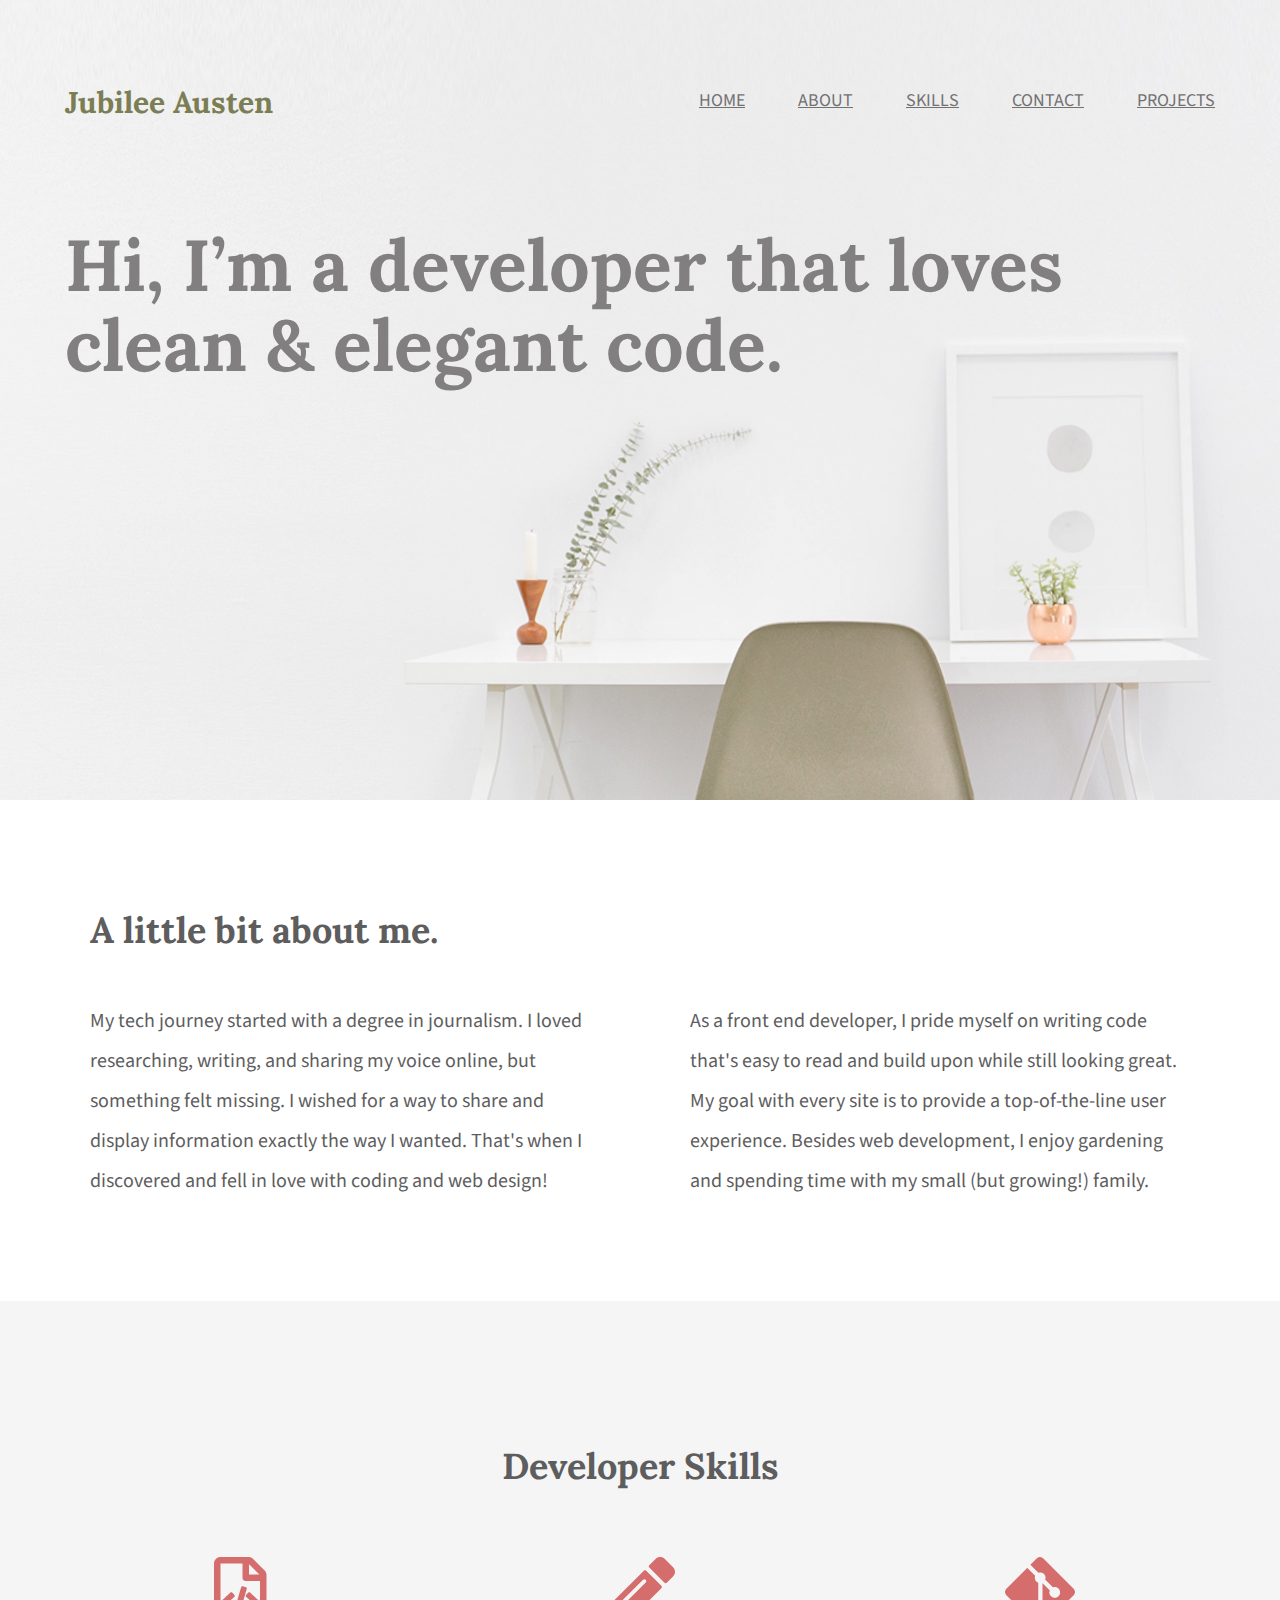
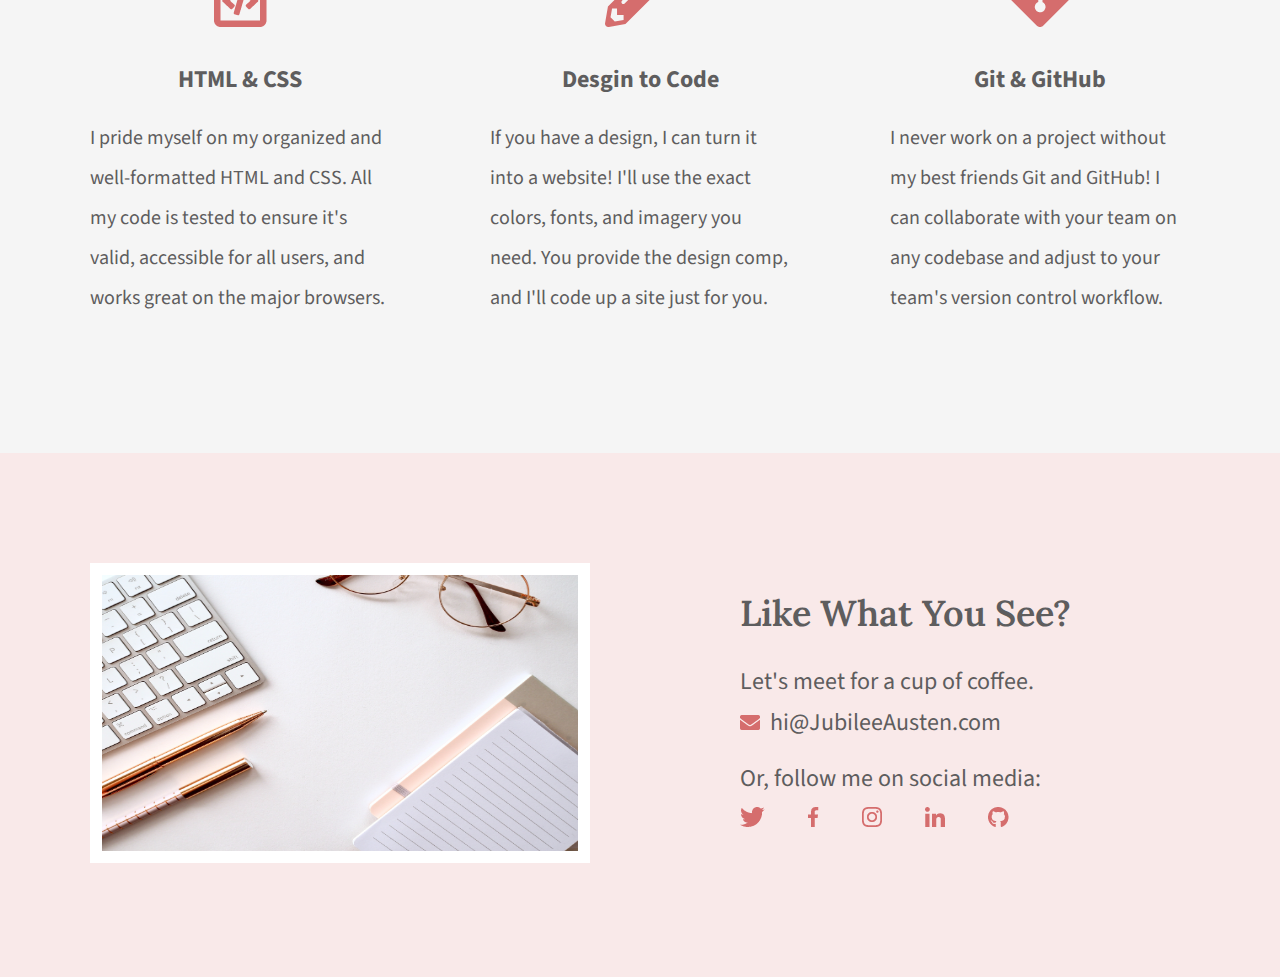
<file: index.html>
<!DOCTYPE html>
<html lang="en">

<head>
    <meta charset="UTF-8">
    <title>Jubilee Austen | Portfolio</title>
    <link rel="stylesheet" href="css/normalize.css">
    <link rel="stylesheet" href="css/main.css">
    <link rel="preconnect" href="https://fonts.googleapis.com">
    <link rel="preconnect" href="https://fonts.gstatic.com" crossorigin>
    <link
        href="https://fonts.googleapis.com/css2?family=Lora:wght@400;600;700&family=Source+Sans+Pro:wght@400;700&display=swap"
        rel="stylesheet">
</head>

<body>
    <header class="homepage-hero">
        <div class="content-wrapper">
            <h1>Jubilee Austen</h1>
            <nav>
                <ul>
                    <li><a href="#">home</a></li>
                    <li><a href="#about">about</a></li>
                    <li><a href="#skills">skills</a></li>
                    <li><a href="#contact">contact</a></li>
                    <li><a href="projects/index.html">projects</a></li>
                </ul>
            </nav>
            <h2>Hi, I’m a developer that loves clean & elegant code.</h2>
        </div>
    </header>
    <main>
        <section id="about">
            <div class="content-wrapper">
                <h2>A little bit about me.</h2>
                <p>My tech journey started with a degree in journalism. I loved researching,
                    writing, and sharing my voice online, but something felt missing. I wished
                    for a way to share and display information exactly the way I wanted. That's
                    when I discovered and fell in love with coding and web design!</p>

                <p>As a front end developer, I pride myself on writing code that's easy to read
                    and build upon while still looking great. My goal with every site is to provide
                    a top-of-the-line user experience. Besides web development, I enjoy
                    gardening and spending time with my small (but growing!) family.</p>
            </div>
        </section>
        <section id="skills">
            <div class="content-wrapper">
                <h2>Developer Skills</h2>
                <div class="skill-list">
                    <img src="img/html-icon.png" alt="html icon">
                    <h3>HTML & CSS</h3>
                    <p>I pride myself on my organized and well-formatted HTML and CSS. All my
                        code is tested to ensure it's valid, accessible for all users, and works great
                        on the major browsers.</p>
                </div>
                <div class="skill-list">
                    <img src="img/pencil-icon.png" alt="pencil icon">
                    <h3>Desgin to Code</h3>
                    <p>If you have a design, I can turn it into a website! I'll use the exact colors,
                        fonts, and imagery you need. You provide the design comp, and I'll code up
                        a site just for you.</p>
                </div>
                <div class="skill-list">
                    <img src="img/git-icon.png" alt="github icon">
                    <h3>Git & GitHub</h3>
                    <p>I never work on a project without my best friends Git and GitHub! I can
                        collaborate with your team on any codebase and adjust to your team's
                        version control workflow.</p>
                </div>
            </div>
        </section>
    </main>
    <footer id="contact">
        <div class="content-wrapper">
            <div class="contact-image">
                <img src="img/jess-bailey-q10VITrVYUM-unsplash.jpg"
                    alt="desktop with keyboard, pen, glasses, and notebook" id="contact-img">
            </div>
            <div class="contact-info">
                <h2>Like What You See?</h2>
                <h3 id="email-header">Let's meet for a cup of coffee.</h3>
                <a href="mailto:hi@JubileeAusten.com"><img src="img/envelope.png" alt="envelope icon"
                        id="envelope">hi@JubileeAusten.com</a>
                <h3 id="socialmedia-header">Or, follow me on social media:</h3>
                <ul>
                    <li><a href="https://twitter.com/home" target="_blank"><img src="img/twitter.png" alt="Twitter
                                icon"></a></li>
                    <li><a href="https://facebook.com" target="_blank"><img src="img/facebook.png"
                                alt="Facebook icon"></a></li>
                    <li><a href="https://instagram.com" target="_blank"><img src="img/instagram.png"
                                alt="Instagram icon"></a></li>
                    <li><a href="https://linkedin.com" target="_blank"><img src="img/linkedin.png"
                                alt="Linkedin icon"></a></li>
                    <li><a href="https://github.com" target="_blank"><img src="img/github.png" alt="Github icon"></a>
                    </li>
                </ul>
            </div>
        </div>
    </footer>
</body>

</html>
</file>
<file: css/main.css>
/****** Global Styles ******/
body {
    font-family: 'Source Sans Pro', sans-serif;
    color: #5E5D5E;
}

.content-wrapper {
    width: 1200px;
    margin: 0 auto;
    overflow: auto;
}






/****** Header Styles ******/
.homepage-hero {
    background: url('../img/full-background.png'), #F9EFEF;
    background-size: cover;
    background-position: center;
    height: 800px;
}

header h1 {
    float: left;
    width: 300px;
    font-family: 'Lora', serif;
    font-size: 30px;
    color: #7B7E54;
    padding: 65px 0 65px 25px;
}

header nav {
    width: 800px;
    float: right;
    text-align: right;
    padding: 75px 25px 75px 0px;
}

nav ul li {
    display: inline-block;
}

nav ul li a {
    text-transform: uppercase;
    font-size: 18px;
    color: #727172;
    padding-left: 50px;
}

header h2 {
    width: 1000px;
    clear: both;
    font-family: 'Lora', serif;
    font-size: 72px;
    line-height: 80px;
    color: #817F80;
    padding: 20px 0 20px 25px;
}

/****** About Styles ******/
#about .content-wrapper {
    padding: 80px 0;
}

#about h2 {
    font-family: 'Lora', serif;
    font-size: 36px;
    padding: 0 50px;
}

#about p {
    float: left;
    width: 500px;
    font-size: 20px;
    line-height: 40px;
    padding-left: 50px;
    padding-right: 50px;
}


/****** Skill Styles ******/
#skills {
    background: #F5F5F5;
    text-align: center;
}

#skills .content-wrapper {
    padding: 115px 0;
}

#skills .skill-list {
    float: left;
    width: 300px;
    padding: 0 50px;
}

#skills h2 {
    font-family: 'Lora', serif;
    font-size: 36px;
    padding-bottom: 40px;
}

#skills h3 {
    font-size: 24px;
    line-height: 36px;
    margin: 30px 0 20px 0;
}

#skills p {
    font-size: 20px;
    line-height: 40px;
    text-align: left;
}
/****** Contact Styles ******/
#contact {
    background: #F9E9E9;
}

#contact .content-wrapper {
    padding: 110px 0;
}

#contact .contact-image {
    float: left;
    width: 600px;
}

#contact #contact-img {
    width: 500px;
    height: 300px;
    border: solid white 12px;
    box-sizing: border-box;
    margin: 0 50px;
}

#contact .contact-info {
    float: left;
    width: 600px;
    padding-left: 100px;
    box-sizing: border-box;
}

#contact h2 {
    font-family: 'Lora', serif;
    font-size: 36px;
    font-weight: 600;
    margin: 30px 0;
}

#contact h3 {
    font-size: 24px;
    font-weight: 400;
    line-height: 36px;
}

#contact #email-header {
    margin-bottom: 5px;
}

#contact #socialmedia-header {
    margin: 20px 0 5px 0;
}

#contact #envelope {
    margin-right: 10px;
}

#contact a {
    text-decoration: none;
    color: #5E5D5E;
    font-size: 24px;
    line-height: 36px;
}

#contact ul {
    margin-top: 0;
    padding-left: 0;
}

#contact ul li {
    display: inline-block;
}

#contact ul img {
    padding-right: 40px;
}

/***** Projects Page Styles *****/

/*****Projects Page Header Styles *****/
header.project-hero {
    background: #f9efef;
}

/***** Projects Page Projects Styles *****/

#projects {
    background: #F5F5F5;
    text-align: center;
}

#projects .content-wrapper {
    padding: 115px 0;
}

#projects .project-piece {
    float: left;
    width: 300px;
    padding: 0 50px;
}

#projects h2 {
    font-family: 'Lora', serif;
    font-size: 36px;
    padding-bottom: 40px;
}

#projects img {
    width: 300px;
    padding-bottom: 30px;
}

#projects h3 {
    font-size: 24px;
    line-height: 36px;
    margin: 30px 0 20px 0;
}

#projects p {
    font-size: 20px;
    line-height: 40px;
    text-align: left;
}
</file>
